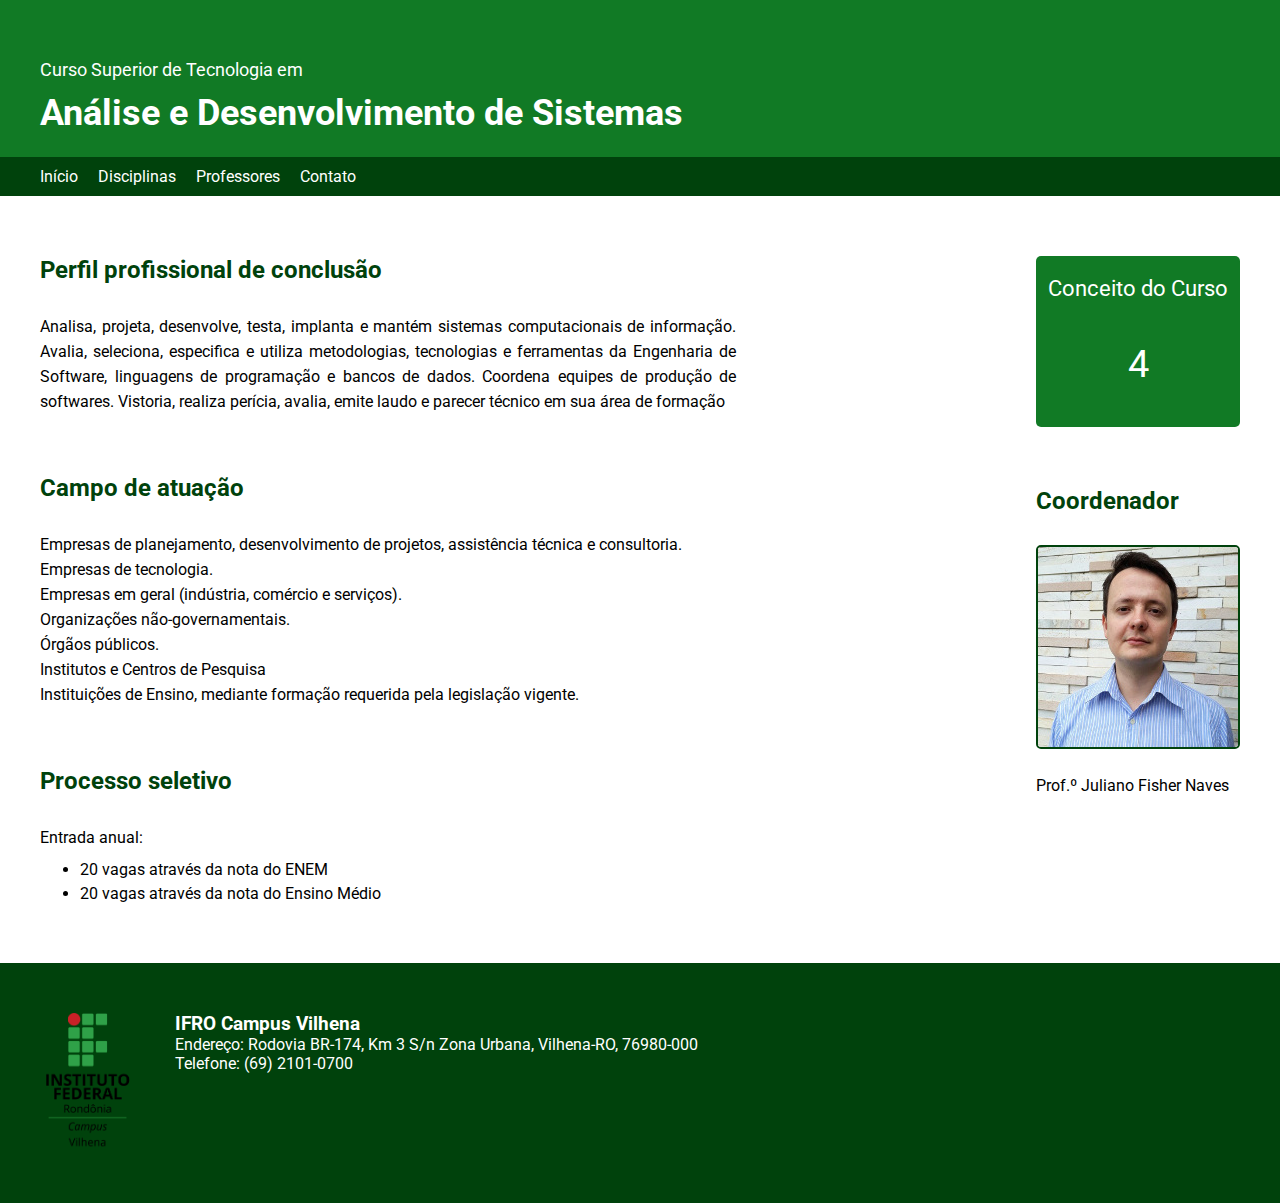
<file: index.html>
<!DOCTYPE html>
<html lang="pt-br">
<head>
    <meta charset="UTF-8">
    <title>Análise e Desenvolvimento de Sistemas</title>
    <link href="assets/css/estilo.css" rel="stylesheet">
    <link href="https://fonts.googleapis.com/css?family=Open+Sans|Roboto&display=swap" rel="stylesheet">
    <meta name="viewport" content="width=device-width, initial-scale=1.0">
</head>
<body>
    <header>
        <div>
            <img src="assets/images/iconfinder-icon.svg">
        </div>
        <div class="container">
            <p>Curso Superior de Tecnologia em</p>
            <h1>Análise e Desenvolvimento de Sistemas</h1> 
        </div>
    </header>
    <nav>
        <div class="container">
            <ul>
                <a href="index.html"><li>Início</li></a>
                <a href="disciplinas.html"><li>Disciplinas</li></a>
                <a href="professores.html"><li>Professores</li></a>
                <a href="contato.html"><li>Contato</li></a>
            </ul>
        </div>
    </nav>
    <main class="container">
        <section>
            <section class="main__perfil">
                <h2>Perfil profissional de conclusão</h2>
                <p>Analisa, projeta, desenvolve, testa, implanta e mantém sistemas computacionais de informação. Avalia, seleciona, especifica e utiliza metodologias, tecnologias e ferramentas da Engenharia de Software, linguagens de programação e bancos de dados. Coordena equipes de produção de softwares. Vistoria, realiza perícia, avalia, emite laudo e parecer técnico em sua área de formação</p>
            </section>
            <section class="main__campo">
                <h2>Campo de atuação</h2>
                <p>Empresas de planejamento, desenvolvimento de projetos, assistência técnica e consultoria.</p>
                <p>Empresas de tecnologia.</p>
                <p>Empresas em geral (indústria, comércio e serviços).</p>
                <p>Organizações não-governamentais.</p>
                <p>Órgãos públicos.</p>
                <p>Institutos e Centros de Pesquisa</p>
                <p>Instituições de Ensino, mediante formação requerida pela legislação vigente.</p>
            </section>
            <section class="main__processo">
                <h2>Processo seletivo</h2>
                    <p>Entrada anual:</p>
                    <ul>
                        <li>20 vagas através da nota do ENEM</li>
                        <li>20 vagas através da nota do Ensino Médio</li>
                    </ul>
            </section>
        </section>
        <section>
            <section class="main__conceito">
                <div>
                    <p class="main__conceito-frase">Conceito do Curso</p>
                    <p class="main__conceito-numero">4</p>
                </div>
            </section>
            <section class="main__coordenador">
                <div>
                    <h2>Coordenador</h2>
                    <figure>
                        <img src="assets/images/professores/juliano-naves.jpg">
                    </figure>
                    <p>Prof.º Juliano Fisher Naves</p>
                </div>
            </section>
        </section>
    </main>
    <footer>
        <section class="container">
            <div class="footer__imagem">
            <figure>
                <img src="assets/images/ifro_campus_vertical-01.png" width="95px"> 
            </figure>
        </div>
        <div class="footer__texto">
            <h3>IFRO Campus Vilhena</h3>
            <p>Endereço: Rodovia BR-174, Km 3 S/n Zona Urbana, Vilhena-RO, 76980-000</p>
            <p>Telefone: (69) 2101-0700</p>
        </div> 
        </section>
    </footer>
</body>
</html>
</file>
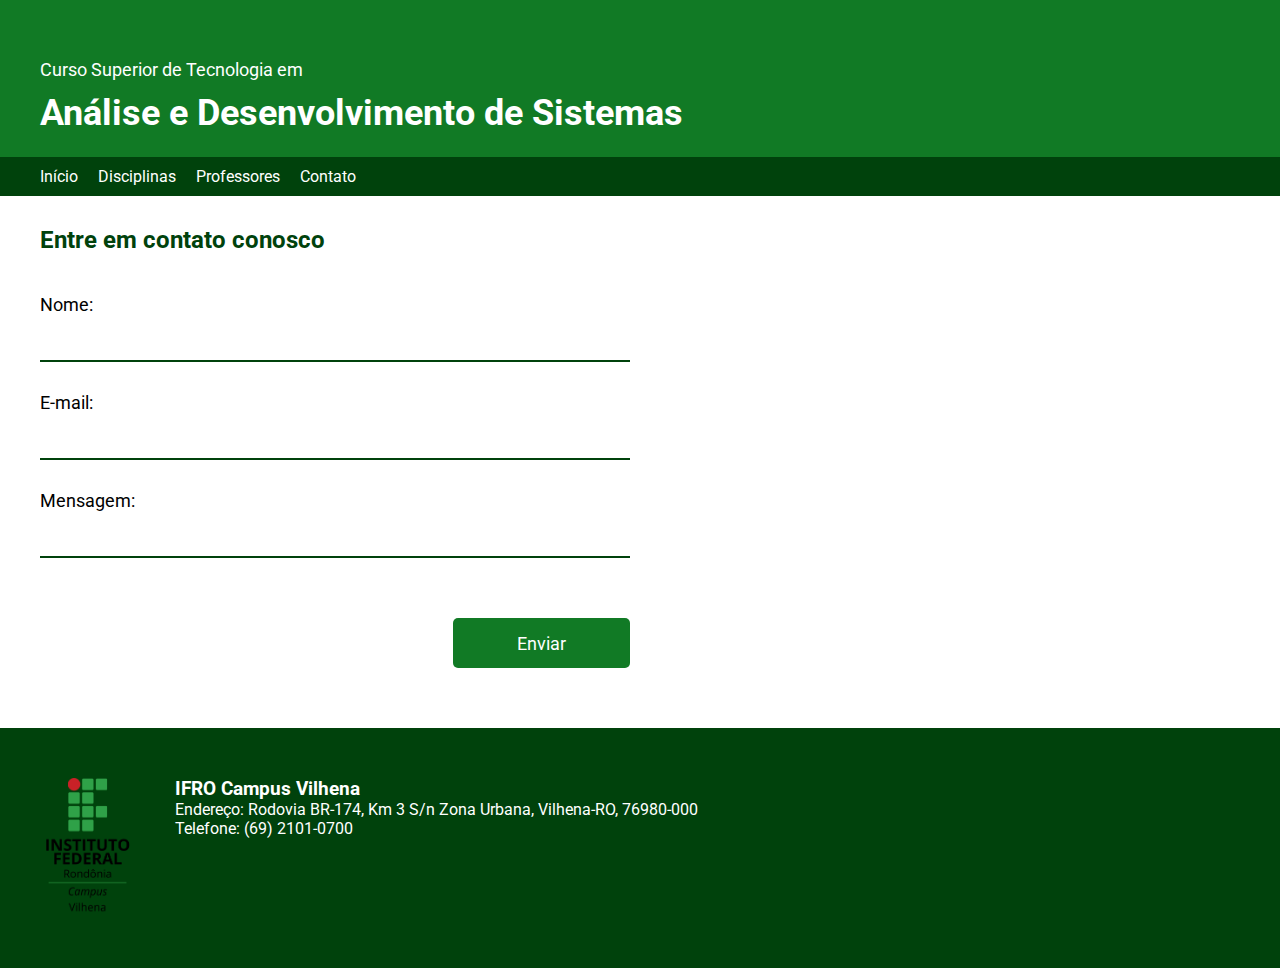
<file: contato.html>
<!DOCTYPE html>
<html lang="pt-br">
<head>
    <meta charset="UTF-8">
    <title>Análise e Desenvolvimento de Sistemas</title>
    <link href="assets/css/estilo.css" rel="stylesheet">
    <link href="https://fonts.googleapis.com/css?family=Open+Sans|Roboto&display=swap" rel="stylesheet">
    <meta name="viewport" content="width=device-width, initial-scale=1.0">
</head>
<body>
    <header>
        <div>
            <img src="assets/images/iconfinder-icon.svg">
        </div>
        <div class="container">
            <p>Curso Superior de Tecnologia em</p>
            <h1>Análise e Desenvolvimento de Sistemas</h1> 
        </div>
    </header>
    <nav>
        <div class="container">
            <ul>
                <a href="index.html"><li>Início</li></a>
                <a href="disciplinas.html"><li>Disciplinas</li></a>
                <a href="professores.html"><li>Professores</li></a>
                <a href="contato.html"><li>Contato</li></a>
            </ul>
        </div>
    </nav>
    <main class="container">
        <section>
            <h2>Entre em contato conosco</h2>
            <div class="contato">
                <div class="contato__conjunto">
                    <div>
                        <label for="nome">Nome:</label>
                    </div>
                    <input type="text">
                </div>
                <div class="contato__conjunto">
                    <div>
                        <label for="email">E-mail:</label>
                    </div>
                    <input type="text">
                </div>
                <div class="contato__conjunto">
                    <div>
                        <label for="mensagem">Mensagem:</label>
                    </div>
                    <input type="text">
                </div>
                <div class="contato__conjunto direita">
                    <button>
                        Enviar
                    </button>
                </div>
            </div>
        </section>
    </main>
    <footer>
        <section class="container">
            <div class="footer__imagem">
            <figure>
                <img src="assets/images/ifro_campus_vertical-01.png" width="95px"> 
            </figure>
        </div>
        <div class="footer__texto">
            <h3>IFRO Campus Vilhena</h3>
            <p>Endereço: Rodovia BR-174, Km 3 S/n Zona Urbana, Vilhena-RO, 76980-000</p>
            <p>Telefone: (69) 2101-0700</p>
        </div> 
        </section>
    </footer>
</body>
</html>
</file>
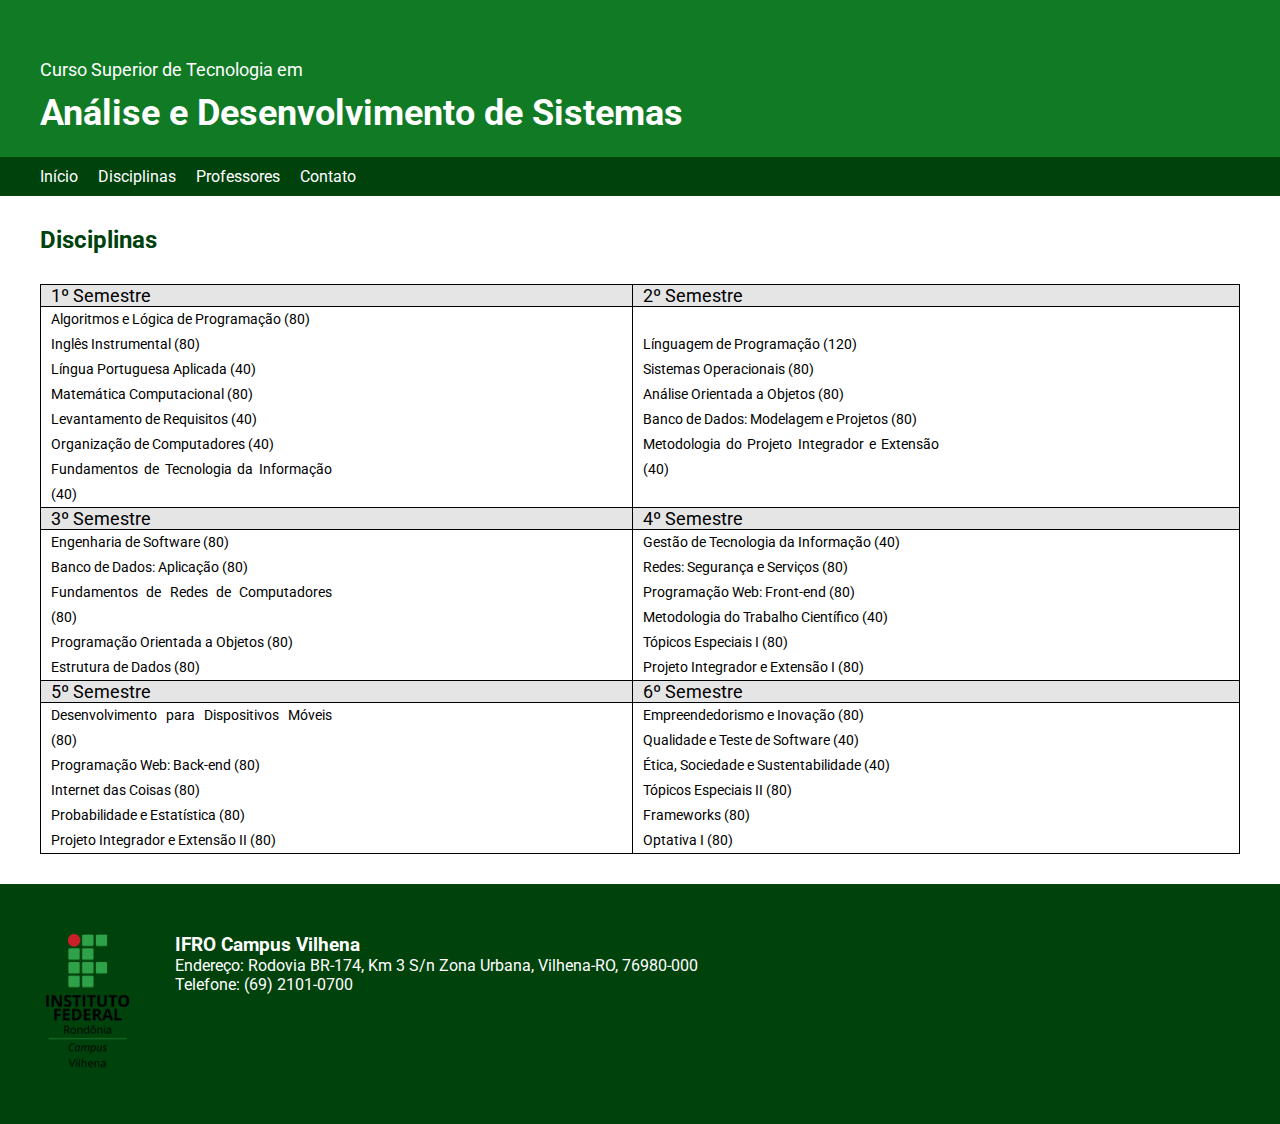
<file: disciplinas.html>
<!DOCTYPE html>
<html lang="pt-br">
<head>
    <meta charset="UTF-8">
    <title>Análise e Desenvolvimento de Sistemas</title>
    <link href="assets/css/estilo.css" rel="stylesheet">
    <link href="https://fonts.googleapis.com/css?family=Open+Sans|Roboto&display=swap" rel="stylesheet">
    <meta name="viewport" content="width=device-width, initial-scale=1.0">
</head>
<body>
    <header>
        <div>
            <img src="assets/images/iconfinder-icon.svg">
        </div>
        <div class="container">
            <p>Curso Superior de Tecnologia em</p>
            <h1>Análise e Desenvolvimento de Sistemas</h1> 
        </div>
    </header>
    <nav>
        <div class="container">
            <ul>
                <a href="index.html"><li>Início</li></a>
                <a href="disciplinas.html"><li>Disciplinas</li></a>
                <a href="professores.html"><li>Professores</li></a>
                <a href="contato.html"><li>Contato</li></a>
            </ul>
        </div>
    </nav>
    <main class="container">
        <section>
            <h2>Disciplinas</h2>
            <table class="tabela--desktop">
                <tr>
                    <td>1º Semestre</td>
                    <td>2º Semestre</td>
                </tr>
                <tr>
                    <td>
                        <p>Algoritmos e Lógica de Programação (80)</p>
                        <p>Inglês Instrumental (80)</p>
                        <p>Língua Portuguesa Aplicada (40)</p>
                        <p>Matemática Computacional (80)</p>
                        <p>Levantamento de Requisitos (40)</p>
                        <p>Organização de Computadores (40)</p>
                        <p>Fundamentos de Tecnologia da Informação (40)</p>
                    </td>
                    <td>
                        <p>Línguagem de Programação (120)</p>
                        <p>Sistemas Operacionais (80)</p>
                        <p>Análise Orientada a Objetos (80)</p>
                        <p>Banco de Dados: Modelagem e Projetos (80)</p>
                        <p>Metodologia do Projeto Integrador e Extensão (40)</p>
                    </td>
                </tr>
                <tr>
                    <td>3º Semestre</td>
                    <td>4º Semestre</td>
                </tr>
                <tr>
                    <td>
                        <p>Engenharia de Software (80)</p>
                        <p>Banco de Dados: Aplicação (80)</p>
                        <p>Fundamentos de Redes de Computadores (80)</p>
                        <p>Programação Orientada a Objetos (80)</p>
                        <p>Estrutura de Dados (80)</p>
                    </td>
                    <td>
                        <p>Gestão de Tecnologia da Informação (40)</p>
                        <p>Redes: Segurança e Serviços (80)</p>
                        <p>Programação Web: Front-end (80)</p>
                        <p>Metodologia do Trabalho Científico (40)</p>
                        <p>Tópicos Especiais I (80)</p>
                        <p>Projeto Integrador e Extensão I (80)</p> 
                    </td>
                </tr>
                <tr>
                    <td>5º Semestre</td>
                    <td>6º Semestre</td>
                </tr>
                <tr>
                    <td>
                        <p>Desenvolvimento para Dispositivos Móveis (80)</p>
                        <p>Programação Web: Back-end (80)</p>
                        <p>Internet das Coisas (80)</p>
                        <p>Probabilidade e Estatística (80)</p>
                        <p>Projeto Integrador e Extensão II (80)</p>
                    </td>
                    <td>
                        <p>Empreendedorismo e Inovação (80)</p>
                        <p>Qualidade e Teste de Software (40)</p>
                        <p>Ética, Sociedade e Sustentabilidade (40)</p>
                        <p>Tópicos Especiais II (80)</p>
                        <p>Frameworks (80)</p>
                        <p>Optativa I (80)</p>
                    </td>
                </tr>
            </table>
            <table class="tabela--mobile">
                <tr>
                    <td>1º Semestre</td>
                </tr>
                <tr>
                    <td>
                        <p>Algoritmos e Lógica de Programação (80)</p>
                        <p>Inglês Instrumental (80)</p>
                        <p>Língua Portuguesa Aplicada (40)</p>
                        <p>Matemática Computacional (80)</p>
                        <p>Levantamento de Requisitos (40)</p>
                        <p>Organização de Computadores (40)</p>
                        <p>Fundamentos de Tecnologia da Informação (40)</p>
                    </td>
                </tr>
                <tr>
                    <td>2º Semestre</td>
                </tr>
                <tr>
                    <td>
                        <p>Línguagem de Programação (120)</p>
                        <p>Sistemas Operacionais (80)</p>
                        <p>Análise Orientada a Objetos (80)</p>
                        <p>Banco de Dados: Modelagem e Projetos (80)</p>
                        <p>Metodologia do Projeto Integrador e Extensão (40)</p>
                    </td>
                </tr>
                <tr>
                    <td>3º Semestre</td>
                </tr>
                <tr>
                    <td>
                        <p>Engenharia de Software (80)</p>
                        <p>Banco de Dados: Aplicação (80)</p>
                        <p>Fundamentos de Redes de Computadores (80)</p>
                        <p>Programação Orientada a Objetos (80)</p>
                        <p>Estrutura de Dados (80)</p>
                    </td>
                </tr>
                <tr>
                    <td>4º Semestre</td>
                </tr>
                <tr>
                    <td>
                        <p>Gestão de Tecnologia da Informação (40)</p>
                        <p>Redes: Segurança e Serviços (80)</p>
                        <p>Programação Web: Front-end (80)</p>
                        <p>Metodologia do Trabalho Científico (40)</p>
                        <p>Tópicos Especiais I (80)</p>
                        <p>Projeto Integrador e Extensão I (80)</p> 
                    </td>
                </tr>
                <tr>
                    <td>5º Semestre</td>
                </tr>
                <tr>
                    <td>
                        <p>Desenvolvimento para Dispositivos Móveis (80)</p>
                        <p>Programação Web: Back-end (80)</p>
                        <p>Internet das Coisas (80)</p>
                        <p>Probabilidade e Estatística (80)</p>
                        <p>Projeto Integrador e Extensão II (80)</p>
                    </td>
                </tr>
                <tr>
                    <td>6º Semestre</td>
                </tr>
                <tr>
                    <td>
                        <p>Empreendedorismo e Inovação (80)</p>
                        <p>Qualidade e Teste de Software (40)</p>
                        <p>Ética, Sociedade e Sustentabilidade (40)</p>
                        <p>Tópicos Especiais II (80)</p>
                        <p>Frameworks (80)</p>
                        <p>Optativa I (80)</p>
                    </td>
                </tr>
            </table>
        </section>
    </main>
    <footer>
        <section class="container">
            <div class="footer__imagem">
            <figure>
                <img src="assets/images/ifro_campus_vertical-01.png" width="95px"> 
            </figure>
        </div>
        <div class="footer__texto">
            <h3>IFRO Campus Vilhena</h3>
            <p>Endereço: Rodovia BR-174, Km 3 S/n Zona Urbana, Vilhena-RO, 76980-000</p>
            <p>Telefone: (69) 2101-0700</p>
        </div> 
        </section>
    </footer>
</body>
</html>
</file>
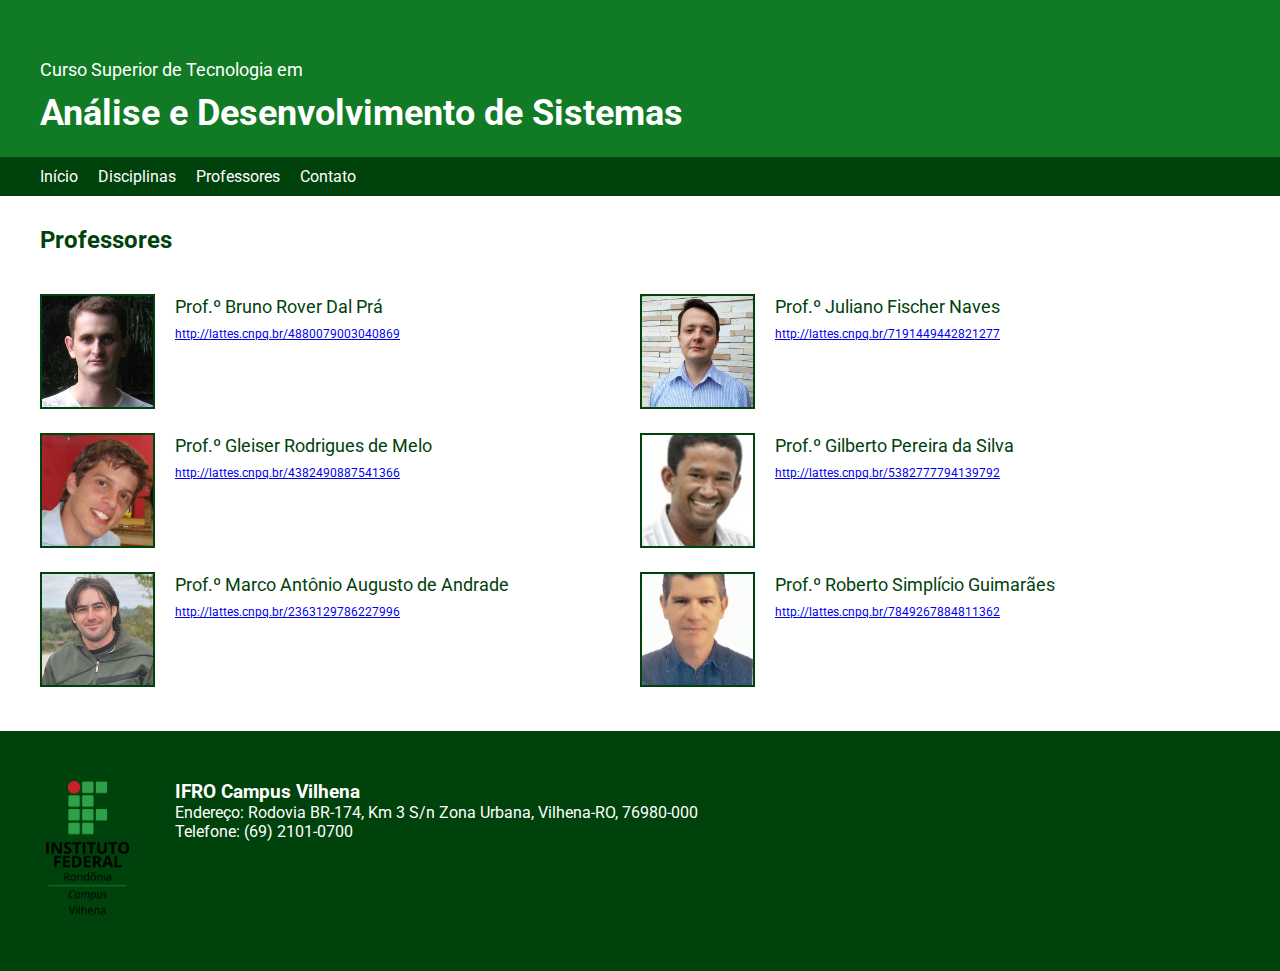
<file: professores.html>
<!DOCTYPE html>
<html lang="pt-br">
<head>
    <meta charset="UTF-8">
    <title>Análise e Desenvolvimento de Sistemas</title>
    <link href="assets/css/estilo.css" rel="stylesheet">
    <link href="https://fonts.googleapis.com/css?family=Open+Sans|Roboto&display=swap" rel="stylesheet">
    <meta name="viewport" content="width=device-width, initial-scale=1.0">
</head>
<body>
    <header>
        <div>
            <img src="assets/images/iconfinder-icon.svg">
        </div>
        <div class="container">
            <p>Curso Superior de Tecnologia em</p>
            <h1>Análise e Desenvolvimento de Sistemas</h1> 
        </div>
    </header>
    <nav>
        <div class="container">
            <ul>
                <a href="index.html"><li>Início</li></a>
                <a href="disciplinas.html"><li>Disciplinas</li></a>
                <a href="professores.html"><li>Professores</li></a>
                <a href="contato.html"><li>Contato</li></a>
            </ul>
        </div>
    </nav>
    <main class="container">
        <section>
            <h2>Professores</h2>
            <div class="professores container">
                <div class="professor">
                <div>
                    <img src="assets/images/professores/brunorover.gif" alt="Foto do professor Bruno Rover Dal Prá">
                </div>
                <div>
                    <p>Prof.º Bruno Rover Dal Prá</p>
                    <p><a href="http://lattes.cnpq.br/4880079003040869">http://lattes.cnpq.br/4880079003040869</a></p>
                </div>
            </div>
            <div class="professor">
                <div>
                    <img src="assets/images/professores/juliano-naves.jpg" alt="Foto do professor Juliano Fischer Naves">
                </div>
                <div>
                    <p>Prof.º Juliano Fischer Naves</p>
                    <p><a href="http://lattes.cnpq.br/7191449442821277">http://lattes.cnpq.br/7191449442821277</a></p>
                </div>
            </div>
            <div class="professor">
                <div>
                    <img src="assets/images/professores/gleiserrodrigues.gif" alt="Foto do professor Gleiser Rodrigues de Melo">
                </div>
                <div>
                    <p>Prof.º Gleiser Rodrigues de Melo</p>
                    <p><a href="http://lattes.cnpq.br/4382490887541366">http://lattes.cnpq.br/4382490887541366</a></p>
                </div>
            </div>
            <div class="professor">
                <div>
                    <img src="assets/images/professores/gilbertopereira.gif" alt="Foto do professor Gilberto Pereira da Silva">
                </div>
                <div>
                    <p>Prof.º Gilberto Pereira da Silva</p>
                    <p><a href="http://lattes.cnpq.br/5382777794139792">http://lattes.cnpq.br/5382777794139792</a></p>
                </div>
            </div>
            <div class="professor">
                <div>
                    <img src="assets/images/professores/marcoantonio.gif" alt="Foto do professor Marco Antônio Augusto de Andrade">
                </div>
                <div>
                    <p>Prof.º Marco Antônio Augusto de Andrade</p>
                    <p><a href="http://lattes.cnpq.br/2363129786227996">http://lattes.cnpq.br/2363129786227996</a></p>
                </div>
            </div>
            <div class="professor">
                <div>
                    <img src="assets/images/professores/robertosimplicio.gif" alt="Foto do professor Roberto Simplício Guimarães">
                </div>
                <div>
                    <p>Prof.º Roberto Simplício Guimarães</p>
                    <p><a href="http://lattes.cnpq.br/7849267884811362">http://lattes.cnpq.br/7849267884811362</a></p>
                </div>
            </div>
            </div>
        </section>
    </main>
    <footer>
        <section class="container">
            <div class="footer__imagem">
            <figure>
                <img src="assets/images/ifro_campus_vertical-01.png" width="95px"> 
            </figure>
        </div>
        <div class="footer__texto">
            <h3>IFRO Campus Vilhena</h3>
            <p>Endereço: Rodovia BR-174, Km 3 S/n Zona Urbana, Vilhena-RO, 76980-000</p>
            <p>Telefone: (69) 2101-0700</p>
        </div> 
        </section>
    </footer>
</body>
</html>
</file>
<file: assets/css/estilo.css>
*{
    margin: 0; padding: 0;
    box-sizing: border-box;
    font-family: 'Roboto', sans-serif;
}
header{
	background-color: #117A25;
	color: white;
	display: flex;
}
header p{
	font-size: 16px;
	line-height: 19px;
	padding: 15px 0 2px 10px;
}
header h1{
	font-weight: bold;
	font-size: 24px;
	line-height: 28px;
	padding: 0 20px 20px 10px;
}
header img{
	padding: 15px 0 0 10px;
}
nav{
	display: none;
}
main section{
	margin: 0 auto;
	padding: 30px 0;
}
main h2{
	color: #00420C;
	font-size: 24px;
	line-height: 28px;
	text-align: center;
	padding: 0 0 30px 0;
}
main p{
	font-size: 16px;
	line-height: 19px;
	text-align: justify;
	padding: 0 20px;
}
main ul{
	padding: 5px 0 0 40px;
}
main ul li{
	padding: 5px 0 0 0;
}
.main__conceito div{
	background: #117A25;
	border-radius: 5px;
	color: white;
	margin: 0 30px;
}
.main__conceito-frase{
	text-align: center;
	font-size: 22px;
	line-height: 26px;
	padding: 20px 0 20px 0;
}
.main__conceito-numero{
	text-align: center;
	font-size: 38px;
	line-height: 45px;
	padding: 20px 0 40px 0;
}
.main__coordenador{
	display: flex;
	flex-direction: column;
	text-align: center;
}
.main__coordenador img{
	border: 2px solid #00420C;
	box-sizing: border-box;
	border-radius: 5px;
}
.main__coordenador p{
	text-align: center;
	padding: 20px 0 40px 0;
}
main table{
	border: 1px solid black;
	box-sizing: border-box;
	border-collapse: collapse;
	margin: 20px;
}
table tr:nth-child(odd) {
	background: #E5E5E5;
}
main table td{
	font-size: 18px;
	padding: 0 0 0 10px;
}
main table td p{
	font-size: 14px;
}
main table td{
	border: 1px solid black;
}
.tabela--desktop{
	display: none;
}
.tabela--mobile{
	display: table;
}
footer{
	background: #00420C;
	color: white;
	display: flex;
	flex-direction: column;
	text-align: center;
}
footer img{
	padding: 30px 0 10px 0;
}
.footer__texto{
	margin: 0 20px;
	padding: 10px 0 50px 0;
}
.professor{
	display: flex;
	padding: 10px;
}
.professor img{
	width: 115px;
	height: 115px;
	object-fit: cover;
	object-position: center;
	border: 2px solid #00420C;
}
.professor p{
	font-size: 18px;
	color: #00420C;
	padding: 5px;
}
.professor p a{
	font-size: 12px;
}
.contato__conjunto{
	margin: 10px 10px 30px 10px;
}
.contato__conjunto label{
	font-size: 18px;
}
.contato__conjunto input{
	border: none;
	border-bottom: 2px solid #00420C;
	width: 100%;
	margin-top: 30px;
}
.contato__conjunto button{
	border: none;
	background: #117A25;
	border-radius: 5px;
	width: 100%;
	height: 50px;
	color: white;
	font-size: 18px;
	margin-top: 30px;
}

@media(min-width: 600px){
	.container{
		max-width: 1200px;
		margin: 0 auto;
	}
	header{
		display: block;
	}
	header img{
		display: none;
	}
	header p{
		padding: 60px 0 0 0;
		font-size: 18px;
	}
	header h1{
		padding: 20px 0 30px 0;
		font-size: 36px;
	}
	nav{
		background: #00420C;
		display: block;
		color: white;
	}
	nav ul{
		display: flex;
		flex-direction: row;
		list-style: none;
	}
	nav ul li{
		text-decoration: none;
		margin: 10px 20px 10px 0;
	}
	nav ul a{
		text-decoration: none;
		color: white;
	}
	main{
		display: flex;
		flex-direction: row;
	}
	main h2{
		text-align: left;
	}
	main p{
		padding: 0;
		margin: 0 300px 0 0;
		line-height: 25px;
	}
	.main__conceito div{
		margin: 0;
	}
	.main__conceito-frase{
		margin: 0;
	}
	.main__conceito-numero{
		margin: 0 auto;
	}
	.main__coordenador{
		text-align: left;
	}
	.main__coordenador p{
		margin: 0;
		text-align: left;
	}
	footer{
		display: block;
	}
	footer section{
		display: flex;
		flex-direction: row;
	}
	.footer__texto{
		padding: 50px 0 10px 20px;
		text-align: left;
	}
	footer img{
		padding: 50px 0 50px 0;
	}
	.tabela--desktop{
		margin: 0;
		padding: 0;
		display: table;
		width: 100%;
	}
	.tabela--mobile{
		display: none;
	}
	.tabela--desktop p{
	}
	main section{
		display: block;
		margin: 0;
	}
	.professor{
		width: 600px;
		padding: 10px 10px 10px 0;
	}
	.professores{
		display: flex;
		flex-wrap: wrap;
	}
	.professores p{
		margin: 0;
		padding: 0 0 0 20px;
	}
	.contato{
		width: 600px;
	}
	.contato__conjunto{
		margin: 10px 10px 30px 0;
	}
	.contato__conjunto input{
		width: 100%;
	}
	.contato__conjunto button{
		width: 30%;
	}
	.direita{
		text-align: right;
	}
}
</file>
